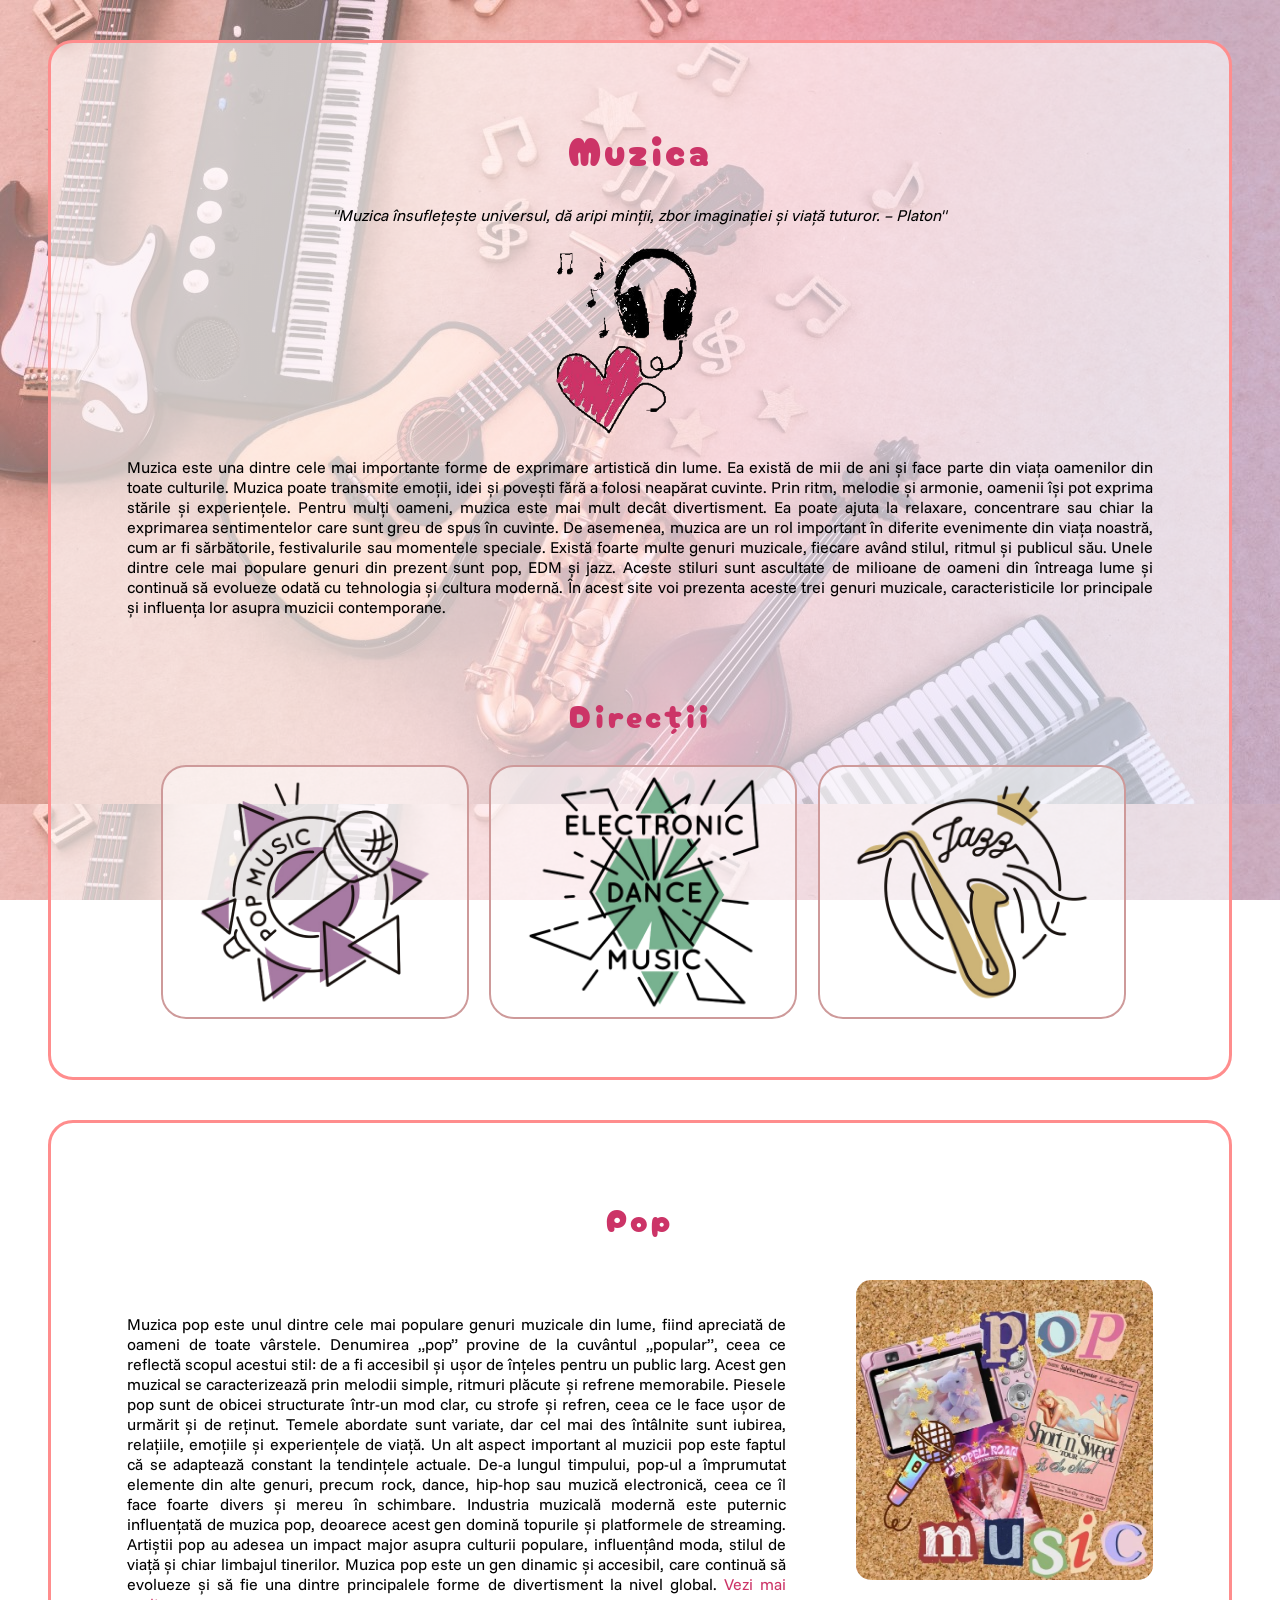
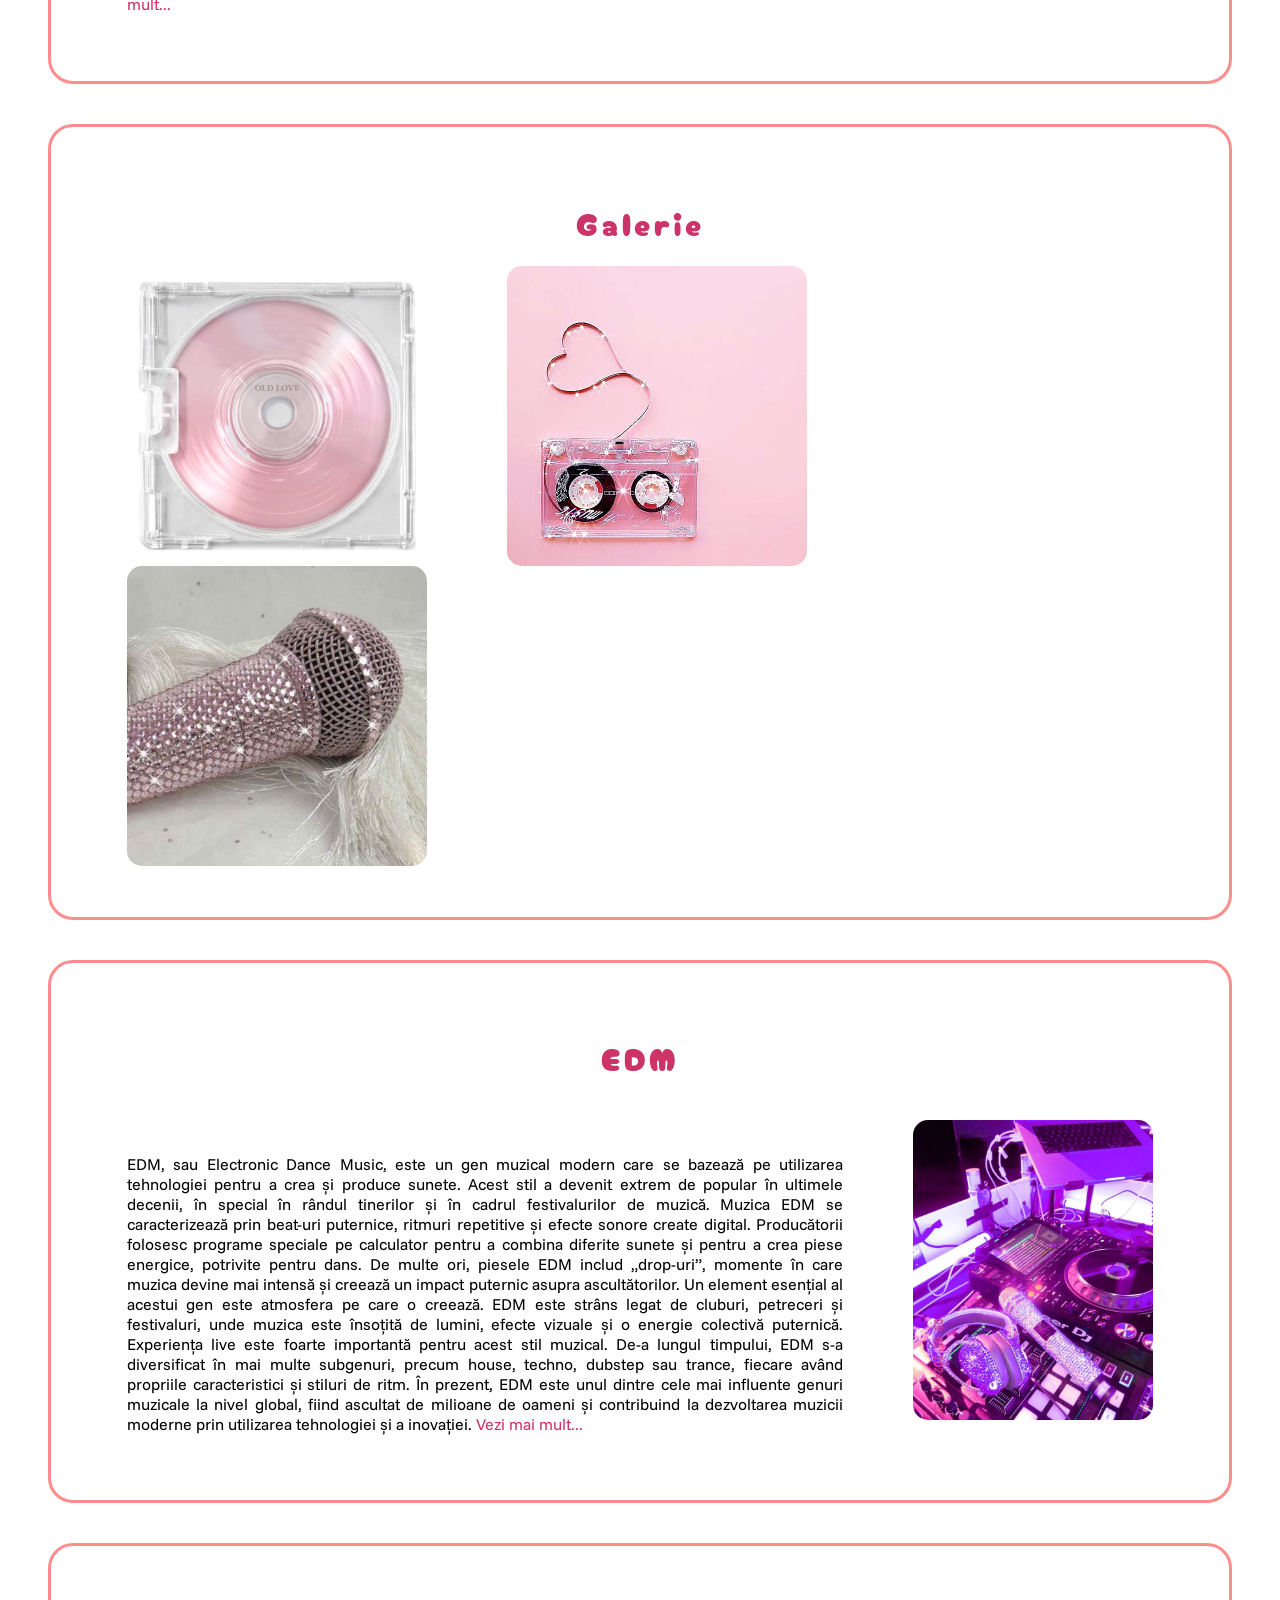
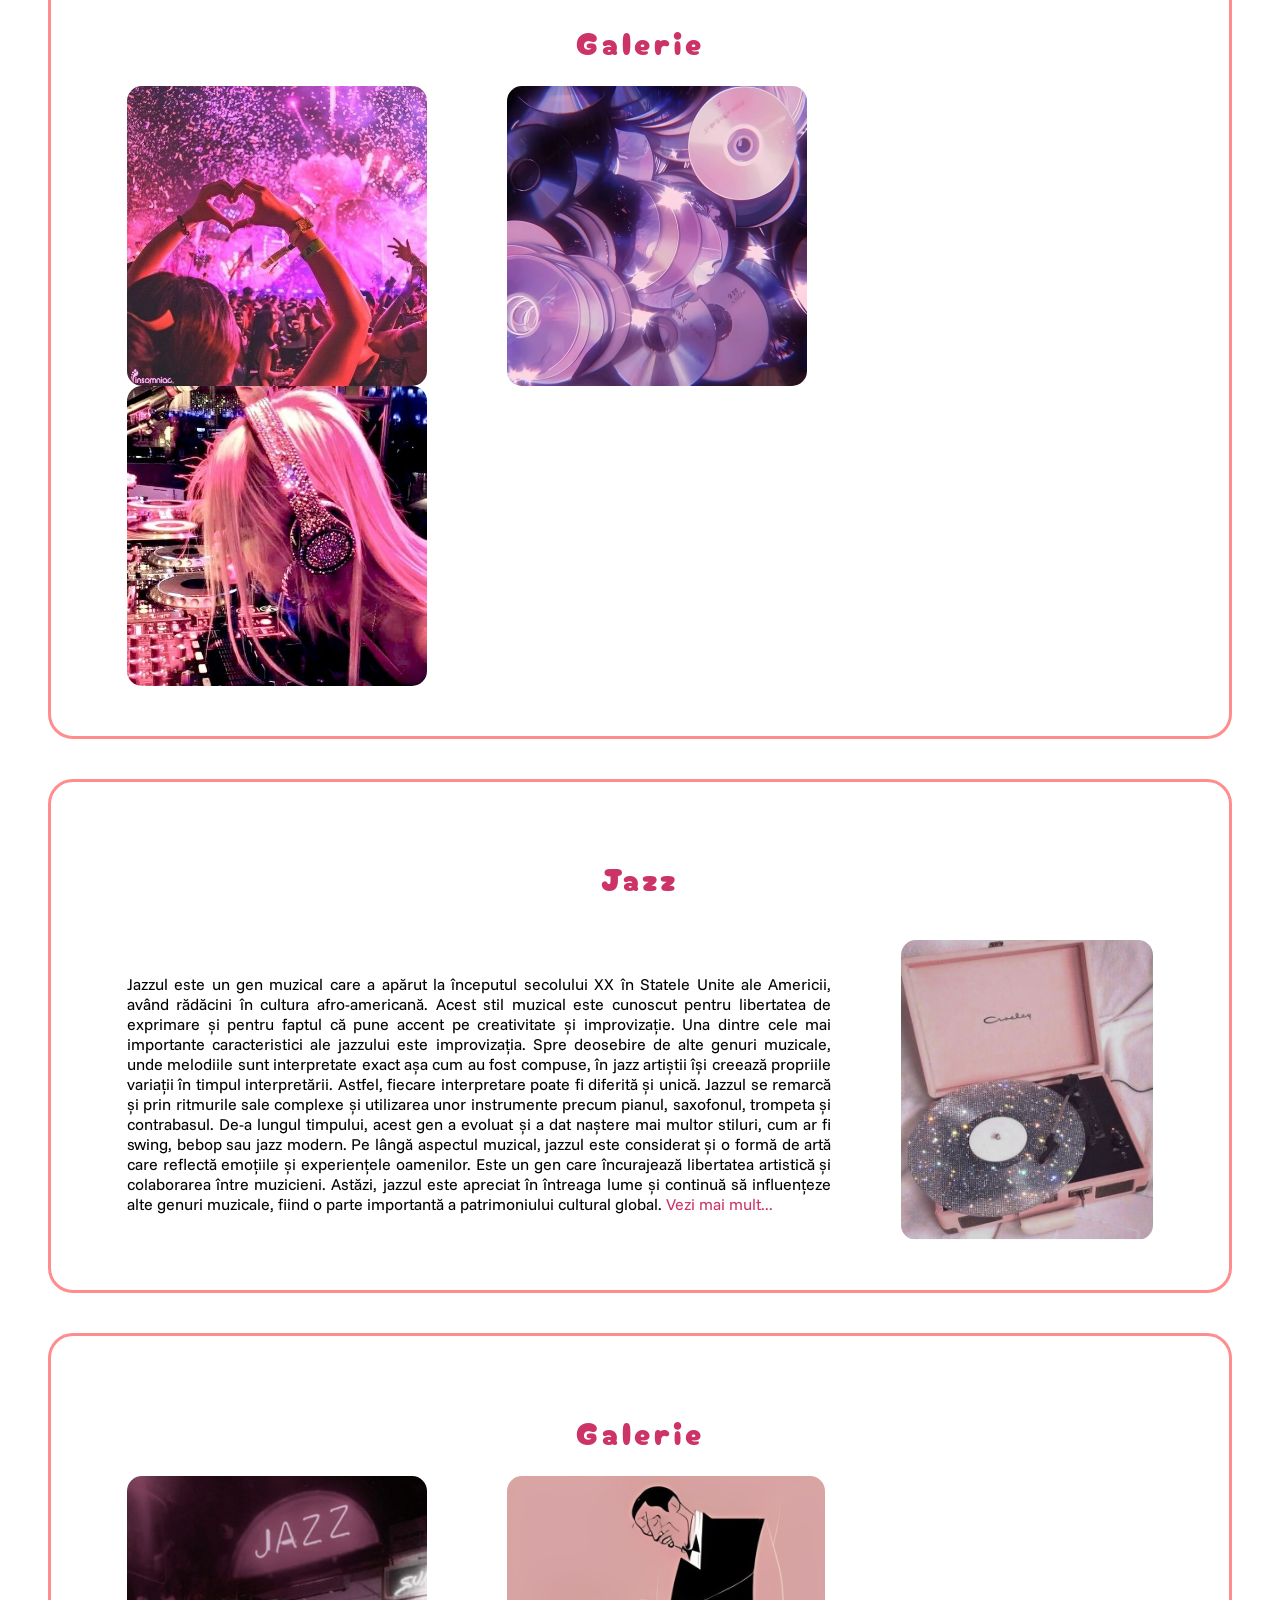
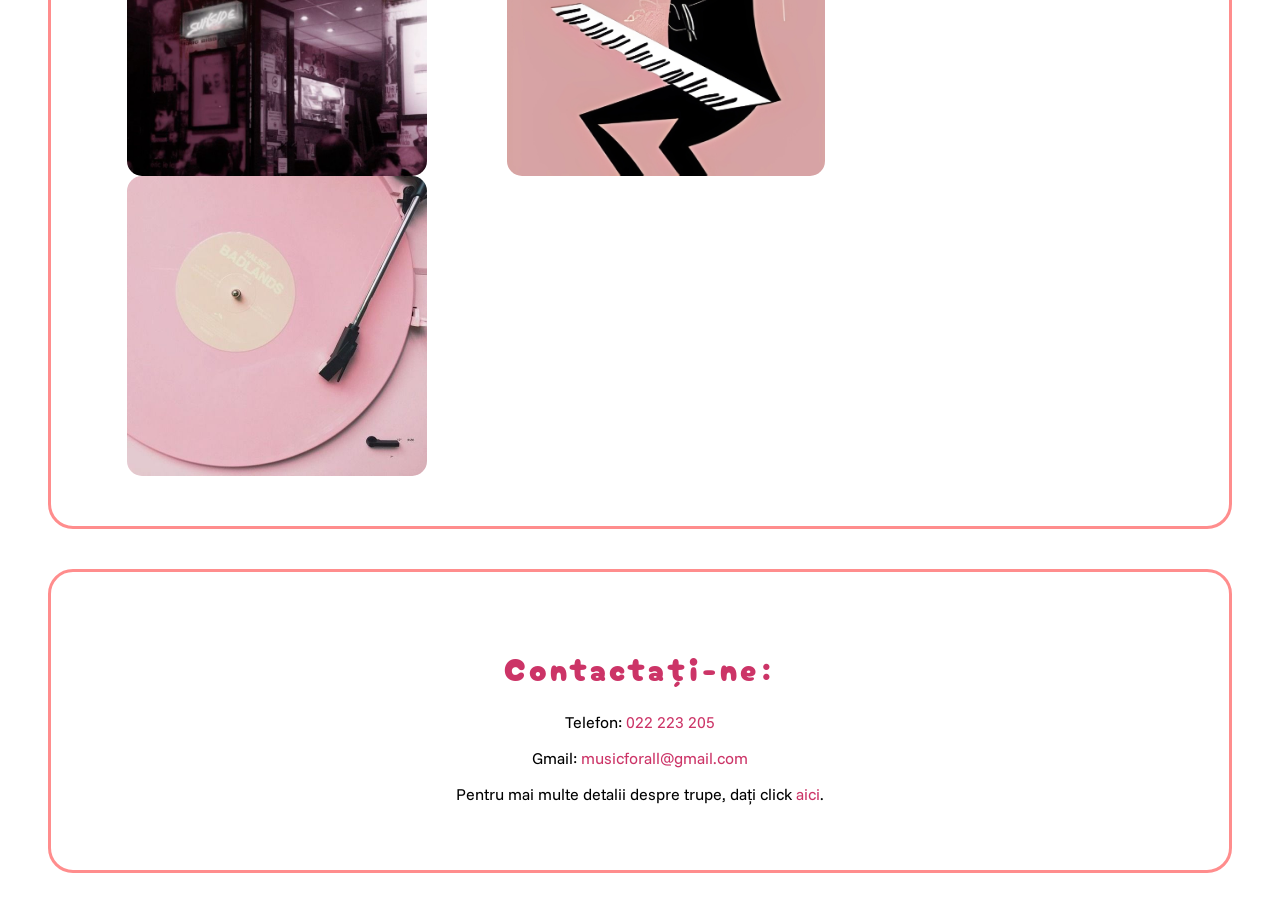
<file: index.html>
<!DOCTYPE html>
<html lang="en">

<head>
    <meta charset="UTF-8">
    <meta name="viewport" content="width=device-width, initial-scale=1.0">
    <link rel="stylesheet" href="style.css">
    <title>Muzica</title>
</head>

<body>
    <div class="block">
        <h1 style="font-size: 40px;">Muzica</h1>
        <p class="motto">"Muzica însuflețește universul, dă aripi minții, zbor imaginației și viață tuturor. – Platon"
        </p>
        <img class="img" src="images/general.png" alt="">
        <p>Muzica este una dintre cele mai importante forme de exprimare artistică din lume. Ea există de mii de ani și
            face parte din viața oamenilor din toate culturile. Muzica poate transmite emoții, idei și povești fără a
            folosi neapărat cuvinte. Prin ritm, melodie și armonie, oamenii își pot exprima stările și experiențele.
            Pentru mulți oameni, muzica este mai mult decât divertisment. Ea poate ajuta la relaxare, concentrare sau
            chiar la exprimarea sentimentelor care sunt greu de spus în cuvinte. De asemenea, muzica are un rol
            important în diferite evenimente din viața noastră, cum ar fi sărbătorile, festivalurile sau momentele
            speciale.
            Există foarte multe genuri muzicale, fiecare având stilul, ritmul și publicul său. Unele dintre cele mai
            populare genuri din prezent sunt pop, EDM și jazz. Aceste stiluri sunt ascultate de milioane de oameni
            din întreaga lume și continuă să evolueze odată cu tehnologia și cultura modernă.
            În acest site voi prezenta aceste trei genuri muzicale, caracteristicile lor principale și influența lor
            asupra muzicii contemporane.</p> <br> <br>
        <h1>Direcții</h1>
        <a href="#pop">
            <div class="subblock pop">
                <img class="general" src="images/pop_main.png" alt="">
            </div>
        </a>
        <a href="#edm">
            <div class="subblock">
                <img class="general" src="images/edm_main.png" alt="">
            </div>
        </a>
        <a href="#jazz">
            <div class="subblock">
                <img class="general" src="images/jazz_main.png" alt="">
            </div>
        </a>
    </div>
    <div class="block" id="pop">
        <h1>Pop</h1> <br>
        <img class="image" src="images/pop.jpg" alt=""> <br>
        <p>Muzica pop este unul dintre cele mai populare genuri muzicale din lume, fiind apreciată de oameni de toate
            vârstele. Denumirea „pop” provine de la cuvântul „popular”, ceea ce reflectă scopul acestui stil: de a fi
            accesibil și ușor de înțeles pentru un public larg.
            Acest gen muzical se caracterizează prin melodii simple, ritmuri plăcute și refrene memorabile. Piesele pop
            sunt de obicei structurate într-un mod clar, cu strofe și refren, ceea ce le face ușor de urmărit și de
            reținut. Temele abordate sunt variate, dar cel mai des întâlnite sunt iubirea, relațiile, emoțiile și
            experiențele de viață.
            Un alt aspect important al muzicii pop este faptul că se adaptează constant la tendințele actuale. De-a
            lungul timpului, pop-ul a împrumutat elemente din alte genuri, precum rock, dance, hip-hop sau muzică
            electronică, ceea ce îl face foarte divers și mereu în schimbare.
            Industria muzicală modernă este puternic influențată de muzica pop, deoarece acest gen domină topurile și
            platformele de streaming. Artiștii pop au adesea un impact major asupra culturii populare, influențând moda,
            stilul de viață și chiar limbajul tinerilor.
            Muzica pop este un gen dinamic și accesibil, care continuă să evolueze și să fie una dintre principalele
            forme de divertisment la nivel global. <a href="https://en.wikipedia.org/wiki/Pop_music"
                target="_blank">Vezi mai mult...</a>
        </p>
    </div>
    <div class="block">
        <h1>Galerie</h1>
        <img class="gallery left" src="images/pop1.jpg" alt="">
        <img class="gallery left" src="images/pop2.jpg" alt=""> 
        <img class="gallery" src="images/pop3.jpg" alt="">
    </div>
    <div class="block" id="edm">
        <h1>EDM</h1> <br>
        <img class="image" src="images/edm.jpg" alt=""> <br>
        <p>EDM, sau Electronic Dance Music, este un gen muzical modern care se bazează pe utilizarea tehnologiei pentru
            a crea și produce sunete. Acest stil a devenit extrem de popular în ultimele decenii, în special în rândul
            tinerilor și în cadrul festivalurilor de muzică.
            Muzica EDM se caracterizează prin beat-uri puternice, ritmuri repetitive și efecte sonore create digital.
            Producătorii folosesc programe speciale pe calculator pentru a combina diferite sunete și pentru a crea
            piese energice, potrivite pentru dans. De multe ori, piesele EDM includ „drop-uri”, momente în care muzica
            devine mai intensă și creează un impact puternic asupra ascultătorilor.
            Un element esențial al acestui gen este atmosfera pe care o creează. EDM este strâns legat de cluburi,
            petreceri și festivaluri, unde muzica este însoțită de lumini, efecte vizuale și o energie colectivă
            puternică. Experiența live este foarte importantă pentru acest stil muzical.
            De-a lungul timpului, EDM s-a diversificat în mai multe subgenuri, precum house, techno, dubstep sau trance,
            fiecare având propriile caracteristici și stiluri de ritm.
            În prezent, EDM este unul dintre cele mai influente genuri muzicale la nivel global, fiind ascultat de
            milioane de oameni și contribuind la dezvoltarea muzicii moderne prin utilizarea tehnologiei și a inovației.
            <a href="https://en.wikipedia.org/wiki/Electronic_dance_music" target="_blank">Vezi mai mult...</a>
        </p>
    </div>
    <div class="block">
        <h1>Galerie</h1>
        <img class="gallery left" src="images/edm1.jpg" alt="">
        <img class="gallery left" src="images/edm2.jpg" alt=""> 
        <img class="gallery" src="images/edm3.jpg" alt="">
    </div>
    <div class="block" id="jazz">
        <h1>Jazz</h1> <br>
        <img class="image" src="images/jazz.jpg" alt=""> <br>
        <p>Jazzul este un gen muzical care a apărut la începutul secolului XX în Statele Unite ale Americii, având
            rădăcini în cultura afro-americană. Acest stil muzical este cunoscut pentru libertatea de exprimare și 
            pentru faptul că pune accent pe creativitate și improvizație.
            Una dintre cele mai importante caracteristici ale jazzului este improvizația. Spre deosebire de alte genuri
            muzicale, unde melodiile sunt interpretate exact așa cum au fost compuse, în jazz artiștii își creează 
            propriile variații în timpul interpretării. Astfel, fiecare interpretare poate fi diferită și unică.
            Jazzul se remarcă și prin ritmurile sale complexe și utilizarea unor instrumente precum pianul, saxofonul,
            trompeta și contrabasul. De-a lungul timpului, acest gen a evoluat și a dat naștere mai multor stiluri, 
            cum ar fi swing, bebop sau jazz modern. Pe lângă aspectul muzical, jazzul este considerat și o formă de 
            artă care reflectă emoțiile și experiențele oamenilor. Este un gen care încurajează libertatea artistică 
            și colaborarea între muzicieni.
            Astăzi, jazzul este apreciat în întreaga lume și continuă să influențeze alte genuri muzicale, fiind o parte
            importantă a patrimoniului cultural global. <a href="https://en.wikipedia.org/wiki/Jazz"
                target="_blank">Vezi mai mult...</a>
        </p>
    </div>
    <div class="block">
        <h1>Galerie</h1>
        <img class="gallery left" src="images/jazz1.jpg" alt="">
        <img class="gallery left" src="images/jazz2.jpg" alt=""> 
        <img class="gallery" src="images/jazz3.jpg" alt="">
    </div>
    <div class="block contact">
        <h1>Contactați-ne:</h1>
        <p>Telefon: <a href="tel:022223205">022 223 205</a></p>
        <p>Gmail: <a href="mailto:musicforall@gmail.com">musicforall@gmail.com</a></p>
        <p>Pentru mai multe detalii despre trupe, dați click <a href="page.html" target="_blank">aici</a>.</p>
    </div>
</body>

</html>
</file>
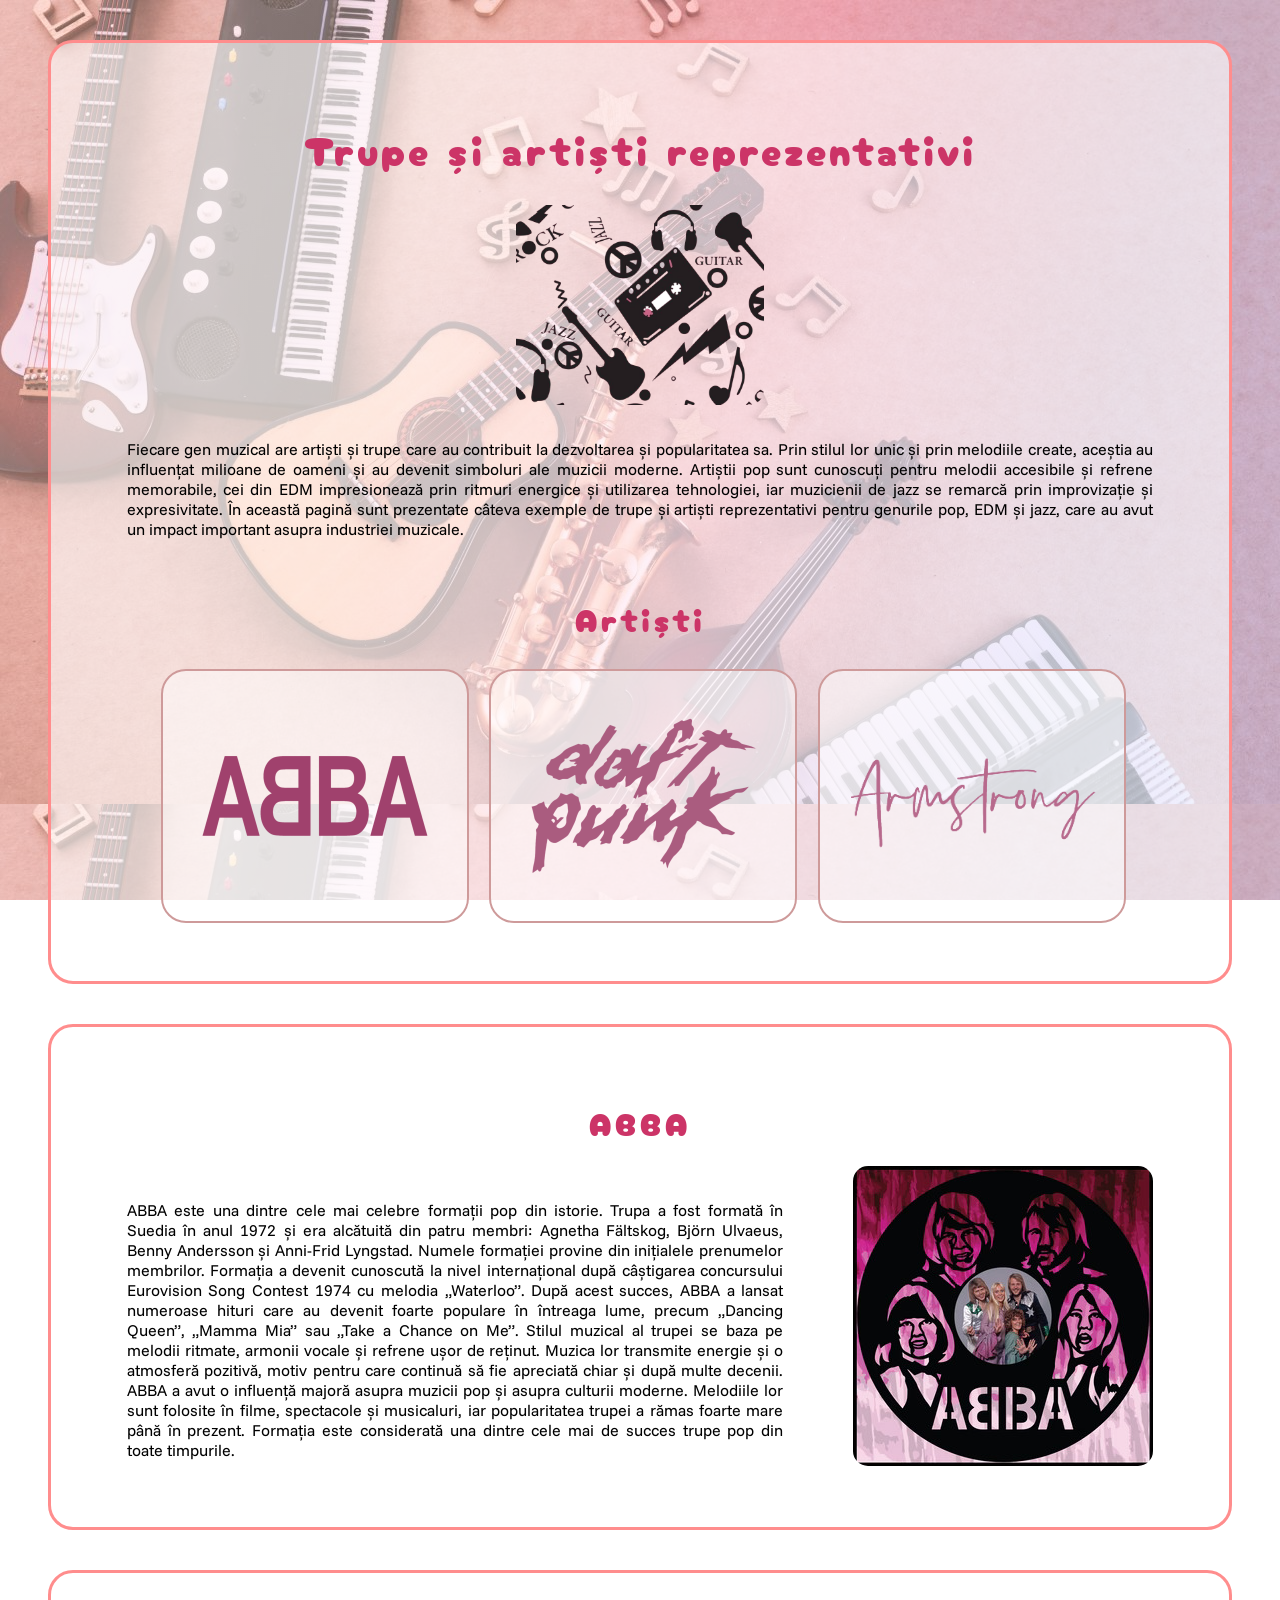
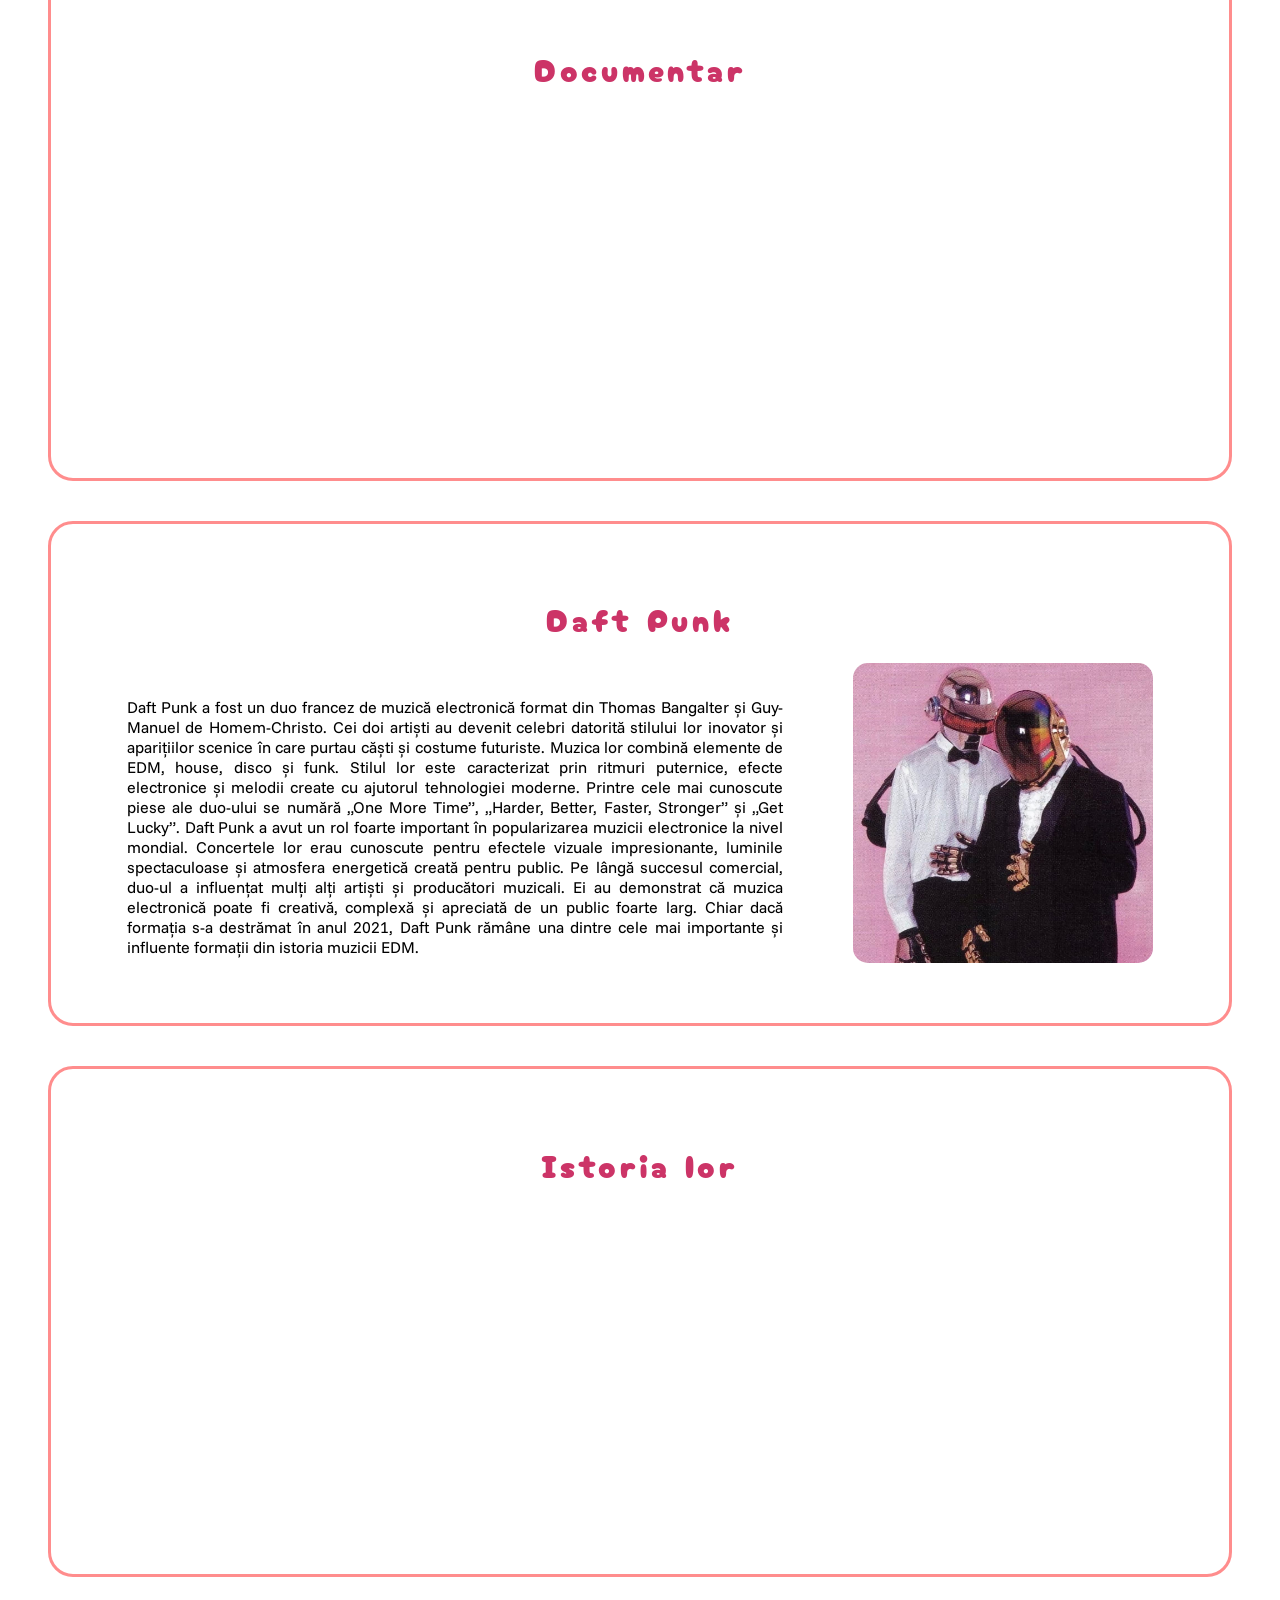
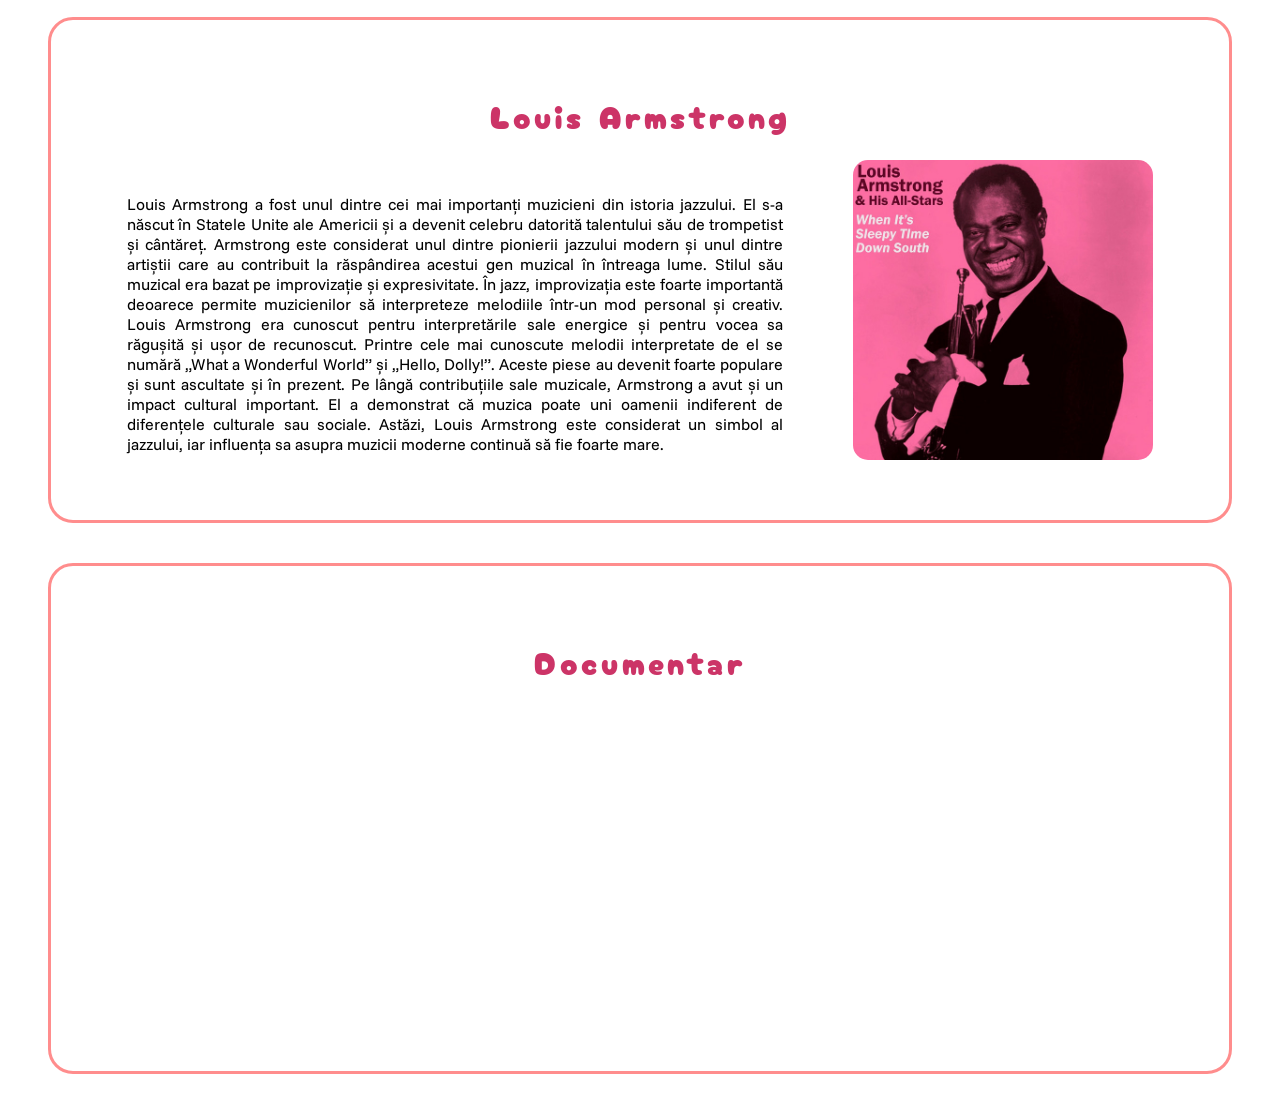
<file: page.html>
<!DOCTYPE html>
<html lang="en">

<head>
    <meta charset="UTF-8">
    <meta name="viewport" content="width=device-width, initial-scale=1.0">
    <link rel="stylesheet" href="style.css">
    <title>Trupe</title>
</head>

<body>
    <div class="block">
        <h1 style="font-size: 40px;">Trupe și artiști reprezentativi</h1>
        <img class="img" src="images/bands.png" alt=""> <br>
        <p>Fiecare gen muzical are artiști și trupe care au contribuit la dezvoltarea și popularitatea sa.
            Prin stilul lor unic și prin melodiile create, aceștia au influențat milioane de oameni și au
            devenit simboluri ale muzicii moderne.
            Artiștii pop sunt cunoscuți pentru melodii accesibile și refrene memorabile, cei din EDM
            impresionează prin ritmuri energice și utilizarea tehnologiei, iar muzicienii de jazz se remarcă
            prin improvizație și expresivitate.
            În această pagină sunt prezentate câteva exemple de trupe și artiști reprezentativi pentru
            genurile pop, EDM și jazz, care au avut un impact important asupra industriei muzicale.
        </p> <br>
        <h1>Artiști</h1>
        <a href="#abba">
            <div class="subblock pop">
                <img class="general" src="images/abba.png" alt="">
            </div>
        </a>
        <a href="#dp">
            <div class="subblock">
                <img class="general" src="images/dp.png" alt="">
            </div>
        </a>
        <a href="#la">
            <div class="subblock">
                <img class="general" src="images/la.png" alt="">
            </div>
        </a>
    </div>
    <div class="block" id="abba">
        <h1>ABBA</h1>
        <img class="image" src="images/abba.jpg" alt=""> <br>
        <p>ABBA este una dintre cele mai celebre formații pop din istorie. Trupa a fost formată în Suedia în
            anul 1972 și era alcătuită din patru membri: Agnetha Fältskog, Björn Ulvaeus, Benny Andersson și
            Anni-Frid Lyngstad. Numele formației provine din inițialele prenumelor membrilor.
            Formația a devenit cunoscută la nivel internațional după câștigarea concursului Eurovision Song
            Contest 1974 cu melodia „Waterloo”. După acest succes, ABBA a lansat numeroase hituri care au
            devenit foarte populare în întreaga lume, precum „Dancing Queen”, „Mamma Mia” sau „Take a Chance
            on Me”.
            Stilul muzical al trupei se baza pe melodii ritmate, armonii vocale și refrene ușor de reținut.
            Muzica lor transmite energie și o atmosferă pozitivă, motiv pentru care continuă să fie apreciată
            chiar și după multe decenii.
            ABBA a avut o influență majoră asupra muzicii pop și asupra culturii moderne. Melodiile lor sunt
            folosite în filme, spectacole și musicaluri, iar popularitatea trupei a rămas foarte mare până în
            prezent. Formația este considerată una dintre cele mai de succes trupe pop din toate timpurile.</p>
    </div>
    <div class="block">
        <h1>Documentar</h1>
        <iframe width="560" height="315" src="https://www.youtube.com/embed/M6QZF3ZcI6Q?si=c5lp_bZB2zwbz5U5"
            title="YouTube video player" frameborder="0"
            allow="accelerometer; autoplay; clipboard-write; encrypted-media; gyroscope; picture-in-picture; web-share"
            referrerpolicy="strict-origin-when-cross-origin" allowfullscreen></iframe>
    </div>
    <div class="block" id="dp">
        <h1>Daft Punk</h1>
        <img class="image" src="images/dp1.jpg" alt=""> <br>
        <p>Daft Punk a fost un duo francez de muzică electronică format din Thomas Bangalter și Guy-Manuel de
            Homem-Christo. Cei doi artiști au devenit celebri datorită stilului lor inovator și aparițiilor
            scenice în care purtau căști și costume futuriste.
            Muzica lor combină elemente de EDM, house, disco și funk. Stilul lor este caracterizat prin ritmuri
            puternice, efecte electronice și melodii create cu ajutorul tehnologiei moderne. Printre cele mai
            cunoscute piese ale duo-ului se numără „One More Time”, „Harder, Better, Faster, Stronger” și „Get
            Lucky”.
            Daft Punk a avut un rol foarte important în popularizarea muzicii electronice la nivel mondial.
            Concertele lor erau cunoscute pentru efectele vizuale impresionante, luminile spectaculoase și
            atmosfera energetică creată pentru public.
            Pe lângă succesul comercial, duo-ul a influențat mulți alți artiști și producători muzicali. Ei au
            demonstrat că muzica electronică poate fi creativă, complexă și apreciată de un public foarte larg.
            Chiar dacă formația s-a destrămat în anul 2021, Daft Punk rămâne una dintre cele mai importante și
            influente formații din istoria muzicii EDM.</p>
    </div>
    <div class="block">
        <h1>Istoria lor</h1>
        <iframe width="560" height="315" src="https://www.youtube.com/embed/nMs3qtWmwNs?si=KcPBegQmSYkcYa7u"
            title="YouTube video player" frameborder="0"
            allow="accelerometer; autoplay; clipboard-write; encrypted-media; gyroscope; picture-in-picture; web-share"
            referrerpolicy="strict-origin-when-cross-origin" allowfullscreen></iframe>
    </div>
    <div class="block" id="la">
        <h1>Louis Armstrong</h1>
        <img class="image" src="images/louis.jpg" alt=""> <br>
        <p>Louis Armstrong a fost unul dintre cei mai importanți muzicieni din istoria jazzului. El s-a născut
            în Statele Unite ale Americii și a devenit celebru datorită talentului său de trompetist și cântăreț.
            Armstrong este considerat unul dintre pionierii jazzului modern și unul dintre artiștii care au
            contribuit la răspândirea acestui gen muzical în întreaga lume.
            Stilul său muzical era bazat pe improvizație și expresivitate. În jazz, improvizația este foarte
            importantă deoarece permite muzicienilor să interpreteze melodiile într-un mod personal și creativ.
            Louis Armstrong era cunoscut pentru interpretările sale energice și pentru vocea sa răgușită și ușor
            de recunoscut.
            Printre cele mai cunoscute melodii interpretate de el se numără „What a Wonderful World” și „Hello,
            Dolly!”. Aceste piese au devenit foarte populare și sunt ascultate și în prezent.
            Pe lângă contribuțiile sale muzicale, Armstrong a avut și un impact cultural important. El a
            demonstrat că muzica poate uni oamenii indiferent de diferențele culturale sau sociale.
            Astăzi, Louis Armstrong este considerat un simbol al jazzului, iar influența sa asupra muzicii
            moderne continuă să fie foarte mare.</p>
    </div>
    <div class="block">
        <h1>Documentar</h1>
        <iframe width="560" height="315" src="https://www.youtube.com/embed/JdnPzTPuFOc?si=yO9tHZdMYCatKP7L"
            title="YouTube video player" frameborder="0"
            allow="accelerometer; autoplay; clipboard-write; encrypted-media; gyroscope; picture-in-picture; web-share"
            referrerpolicy="strict-origin-when-cross-origin" allowfullscreen></iframe>
    </div>
</body>

</html>
</file>
<file: style.css>
@import url('https://fonts.googleapis.com/css2?family=Cherry+Bomb+One&display=swap');
@import url('https://fonts.googleapis.com/css2?family=Funnel+Sans:ital,wght@0,300..800;1,300..800&display=swap');

html {
  scroll-behavior: smooth;
}

h1 {
  font-family: "Cherry Bomb One", system-ui; 
  font-weight: 400;
  font-style: normal;
  letter-spacing: 4px;
  color: #cc3467;
}

p {
  font-family: "Funnel Sans", sans-serif;
  font-optical-sizing: auto;
  font-weight: 400;
  font-style: normal;
} 

body {
  background-image: linear-gradient( 103.3deg,  rgba(252,225,208,0.4) 30%, rgba(255,173,214,0.4) 55.7%, rgba(162,186,245,0.4) 81.8% ), url("images/bg.jpg");
  background-attachment: fixed;
}

.general {
  height: 250px;
  width: auto;
  float: left;
  margin-left: 9%;
}

.block {
  overflow: auto;
  background-color: #ffffff98;
  border: 3px solid #ff8d8d;
  border-radius: 25px;
  margin: 40px;
  padding: 4% 6%;
  text-align: justify;
}

.subblock {
  overflow: auto;
  background-color: #ffffff83;
  border: 2px solid #ff8d8d;
  border-radius: 25px;
  width: 30%;
  float: left;
  box-sizing: border-box;
  margin: 7px 1%;
  filter: grayscale(55%);
  transform: scale(1);
  transition-duration: 1s;
}

.pop {
  margin-left: 3.33%;
}

.motto, h1 {
  text-align: center;
}

.motto {
  font-style: italic;
}

.image {
  border-radius: 15px;
  float: right;
  margin: auto;
  height: 300px;
  width: auto;
  margin-left: 70px;
  filter: none;
  transform: scale(1);
  transition-duration: 2s;
}

.img {
  border-radius: 15px;
  display: block;
  margin: auto;
  height: 200px;
  width: auto;
  transform: scale(1);
  transition-duration: 1s;
}

a {
  text-decoration: none;
}

a:link {
  color: #cc3467;
}

a:visited {
  color: #EB4C4C;
}

a:hover {
  color: #FF3E9B;
  text-decoration: underline;
}

.contact {
  text-align: center;
}

.subblock:hover {
  filter: grayscale(0%);
  transform: scale(1.07);
  transition-duration: 1s;
}

.image:hover {
  filter: drop-shadow(20px 10px 10px gray);
  transform: scale(1.06);
  transition-duration: 2s;
}

.img:hover {
  transform: scale(1.05);
  transition-duration: 1s;
}

.gallery {
  border-radius: 15px;
  height: 300px;
  width: auto;
  float: left;
  transform: rotateY(0deg);
  transition-duration: 1s;
}

.left {
  margin-right: 80px;
}

.gallery:hover {
  transform: rotateY(180deg);
  transition-duration: 1s;
}

iframe {
  display: block;
  margin: 0 auto;
}
</file>
